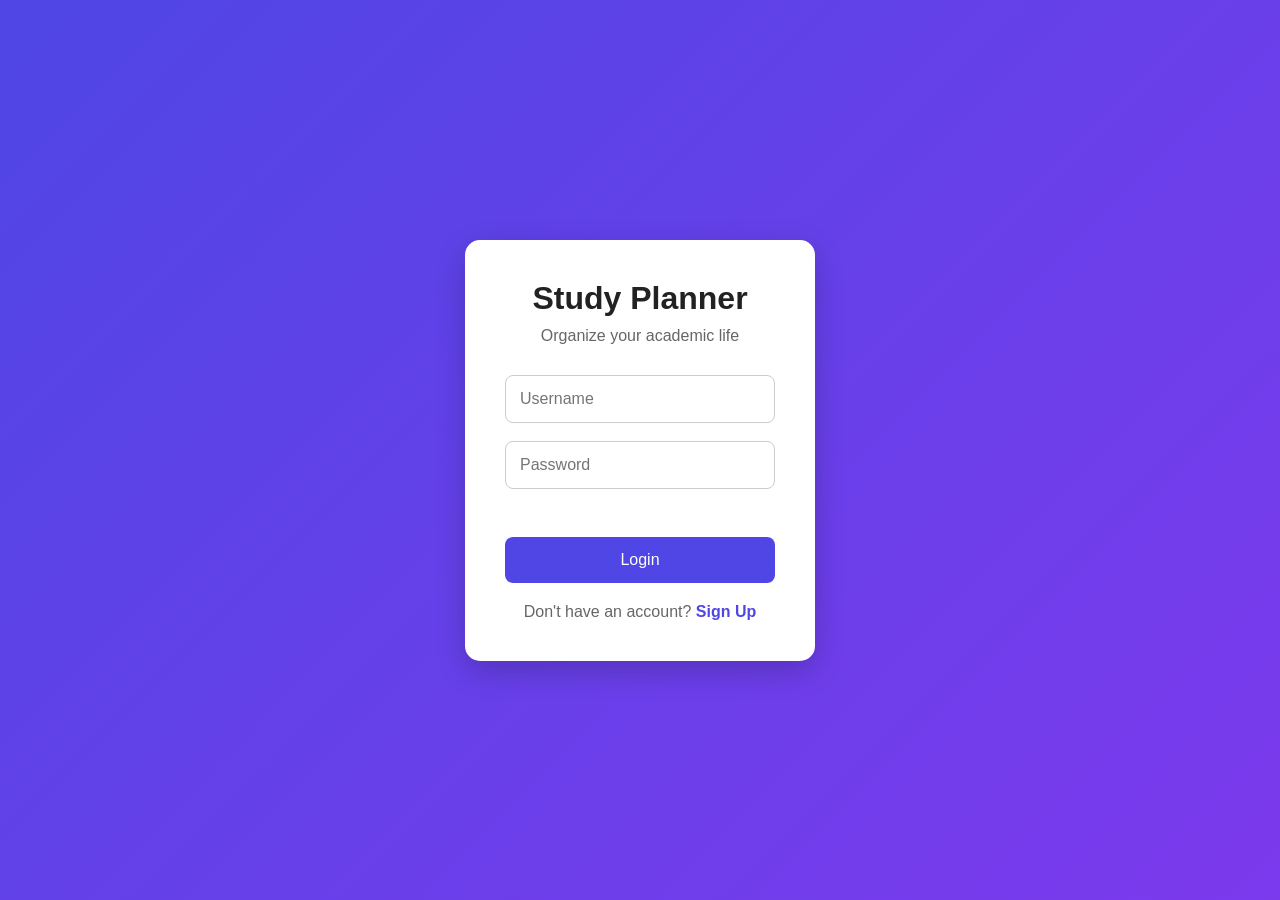
<file: index.html>
<!DOCTYPE html>
<html lang="en">
<head>
    <meta charset="UTF-8">
    <meta name="viewport" content="width=device-width, initial-scale=1.0">
    <title>Student Planner Login</title>
    <link rel="stylesheet" href="index.css">
</head>
<body>

    <div class="login-container">
        <h1>Study Planner</h1>
        <p>Organize your academic life</p>

        <form>
            <input id="userName" type="text" placeholder="Username" required>
            <div class="passRow">
            <input id="userPass" type="password" placeholder="Password" required>
            </div>
            <p id="msg"></p>
            <button type="button" id="loginBtn">Login</button>
        </form>

        <div class="signup-link">
            Don't have an account?  
            <a href="signup.html">Sign Up</a>
        </div>
    </div>
<script src="index.js"></script>
</body>
</html>
</file>
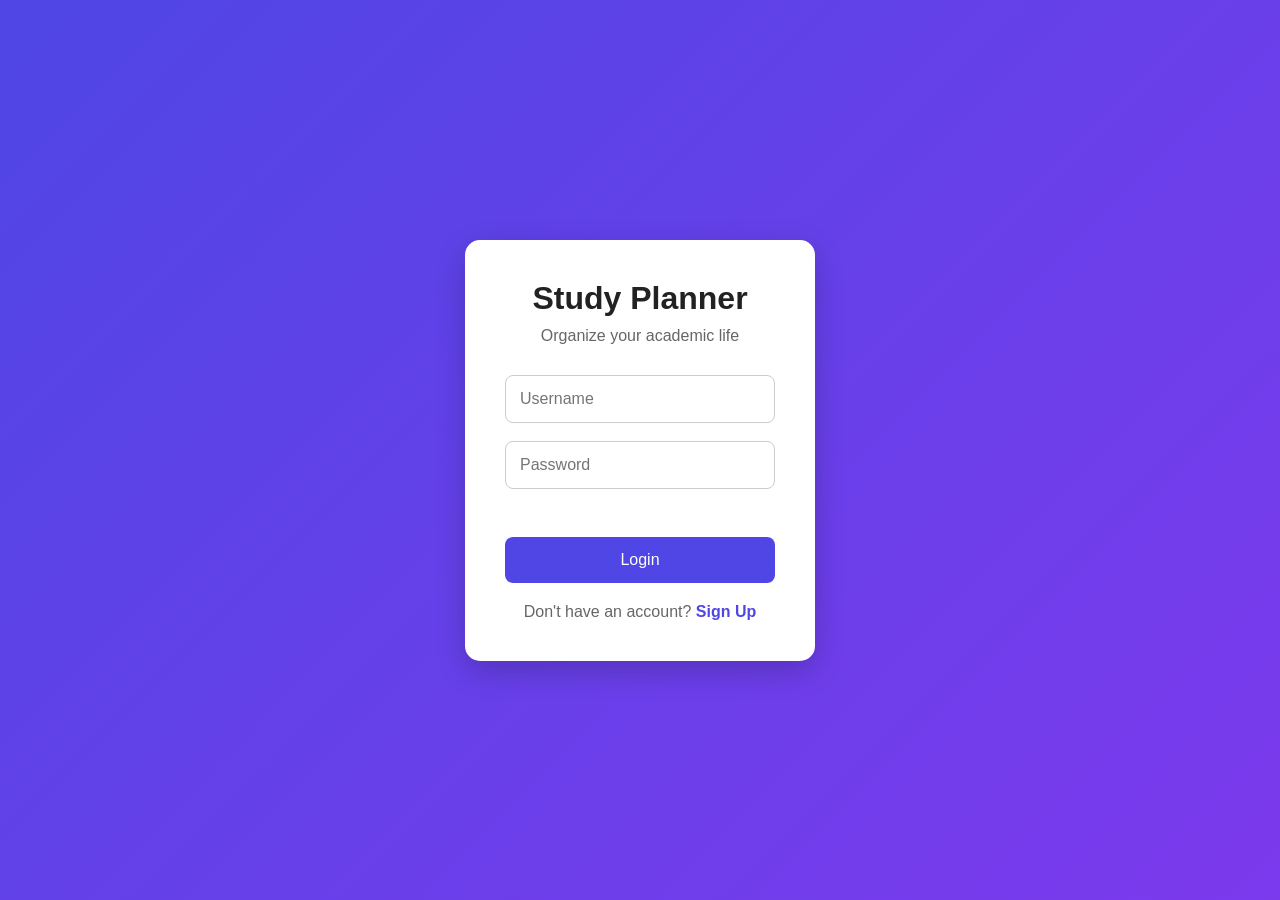
<file: dashboard.html>
<!DOCTYPE html>
<html lang="en">
<head>
    <meta charset="UTF-8">
    <meta name="viewport" content="width=device-width, initial-scale=1.0">
    <title>Student Planner Dashboard</title>
    <link rel="stylesheet" href="dashboard.css">
</head>

<body>
    <div class="dashboard">

        <aside class="sidebar">
            <div class="sidebar-top">
                <h1 id="welcomeTxt">Welcome, Student</h1>
                <p class="subtitle">Stay organized. Stay ahead.</p>
            </div>
            <div class="sidebar-middle">
                <button type="button" id="dashboardBtn">Dashboard</button>
                <button type="button" id="assignmentsBtn">Assignments</button>
                <button type="button" id="tasksBtn">Tasks</button>
                <button type="button" id="scheduleBtn">Schedule</button>

            </div>

            <div class="sidebar-bottom">
                <button id="logoutBtn">Logout</button>
            </div>
        </aside>

        <main class="main-content">
            
            <header class="main-header">
                <h2>Smart Planner</h2>
            
            </header>

            <section id="tasksSection" class="app-section hidden">
                <h2>Tasks</h2>
                <div class="task-row">
                <input id="taskInput" type="text" placeholder="Add a task">
                <button id="addTaskBtn">Add Task</button>
                </div>

                <ul id="taskList"></ul>
            </section>

            <section id="assignmentsSection" class="app-section hidden">
                <h2>Assignments</h2>
            </section>

            <section id="scheduleSection" class="app-section hidden">
                <h2>Schedule</h2>
            </section>
            <section id="homeSection" class="app-section">
                <h2>Dashboard Overview</h2>

                <div class="summary-grid">
                    <div class="summary-card">
                        <h3>Tasks</h3>
                     <p id="taskCount">0</p>
                 </div>

                 <div class="summary-card">
                        <h3>Assignments</h3>
                       <p id="assignmentCount">0</p>
                 </div>

                    <div class="summary-card">
                     <h3>Schedule</h3>
                     <p id="scheduleSummary">No schedule yet</p>
                    </div>
                </div>
            </section>
            </main>

    </div>

    <script src="dashboard.js"></script>
</body>
</html>
</file>
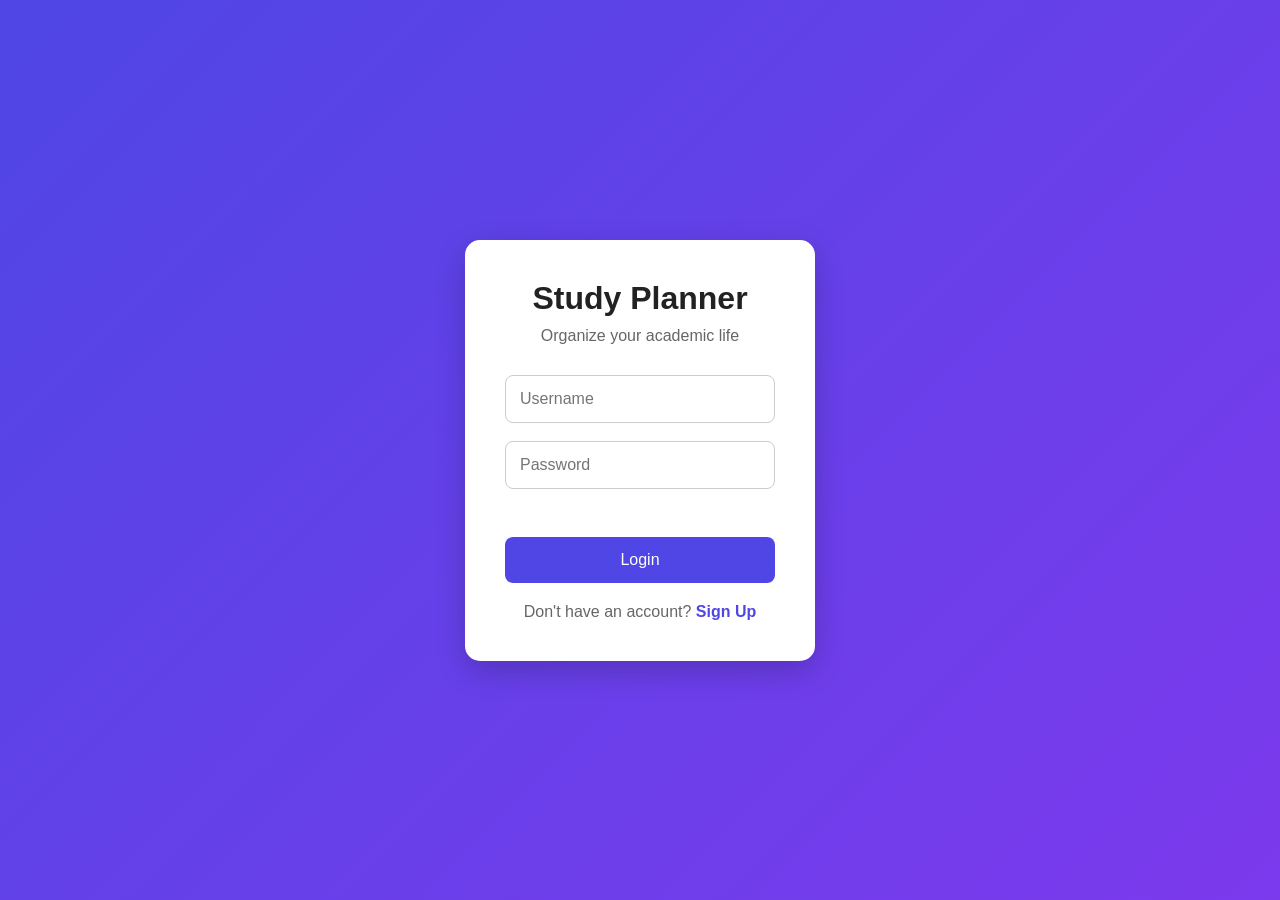
<file: login.html>
<!DOCTYPE html>
<html lang="en">
<head>
    <meta charset="UTF-8">
    <meta name="viewport" content="width=device-width, initial-scale=1.0">
    <title>Student Planner Login</title>
    <link rel="stylesheet" href="login.css">
</head>
<body>

    <div class="login-container">
        <h1>Study Planner</h1>
        <p>Organize your academic life</p>

        <form>
            <input id="userName" type="text" placeholder="Username" required>
            <div class="passRow">
            <input id="userPass" type="password" placeholder="Password" required>
            </div>
            <p id="msg"></p>
            <button type="button" id="loginBtn">Login</button>
        </form>

        <div class="signup-link">
            Don't have an account?
            <a href="signup.html">Sign Up</a>
        </div>
    </div>
<script src="login.js"></script>
</body>
</html>
</file>
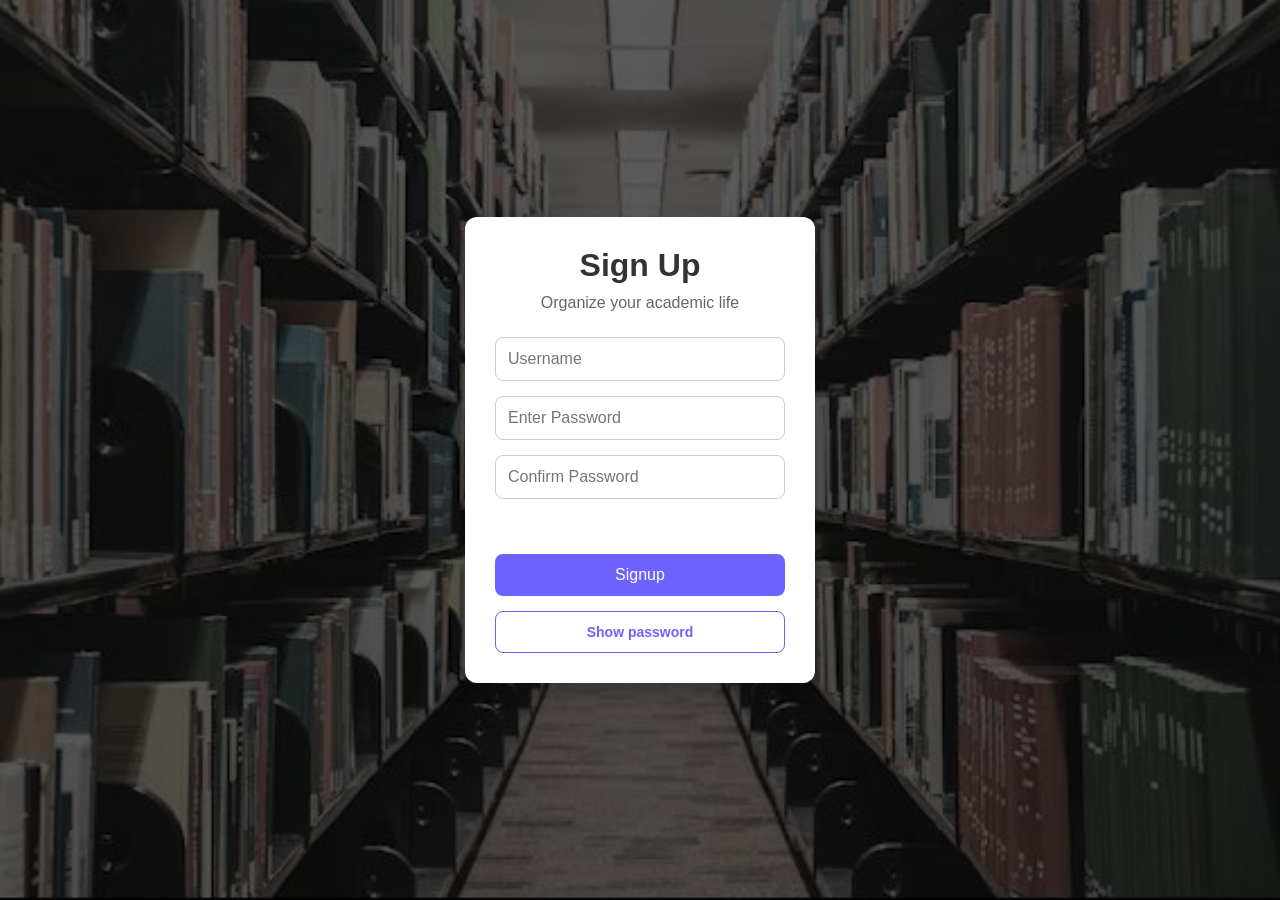
<file: signup.html>
<!DOCTYPE html>
<html lang="en">
<head>
    <meta charset="UTF-8">
    <meta name="viewport" content="width=device-width, initial-scale=1.0">
    <title>Student Planner Signup</title>
    <link rel="stylesheet" href="signup.css">
</head>
<body>

    <div class="signup-container">
        <h1>Sign Up</h1>
        <p>Organize your academic life</p>

        <form id="signupform">
            <input id="userName" type="text" placeholder="Username" required>
            <input id="userPass" type="password" placeholder="Enter Password" required>
            <input id="confirmUserPass" type="password" placeholder="Confirm Password" required>
            <p id="msg"></p>
            <button type="button" id="signupBtn">Signup</button>
        </form>
            <button id="showPass" type="button" onclick="togglePassword()">Show password</button>

    </div>
<script src="signup.js"></script>
</body>
</html>
</file>
<file: index.css>
* {
    margin: 0;
    padding: 0;
    box-sizing: border-box;
    font-family: Arial, sans-serif;
}

body {
    background: linear-gradient(135deg, #4f46e5, #7c3aed);
    height: 100vh;
    display: flex;
    justify-content: center;
    align-items: center;
}

.login-container {
    background: white;
    width: 350px;
    padding: 40px;
    border-radius: 15px;
    box-shadow: 0 10px 30px rgba(0,0,0,0.2);
    text-align: center;
}

.login-container h1 {
    margin-bottom: 10px;
    color: #222;
}

.login-container p {
    color: #666;
    margin-bottom: 30px;
}

input {
    width: 100%;
    padding: 14px;
    margin-bottom: 18px;
    border: 1px solid #ccc;
    border-radius: 8px;
    font-size: 16px;
    outline: none;
}

input:focus {
    border-color: #4f46e5;
}

button {
    width: 100%;
    padding: 14px;
    background: #4f46e5;
    color: white;
    border: none;
    border-radius: 8px;
    font-size: 16px;
    cursor: pointer;
    transition: 0.3s;
}

button:hover {
    background: #4338ca;
}

.signup-link {
    margin-top: 20px;
    color: #666;
}

.signup-link a {
    color: #4f46e5;
    text-decoration: none;
    font-weight: bold;
}
.passRow{
    display: flex;
    gap: 10px;
    align-items: center;
}
.passRow input{
    flex:1;
    margin-bottom: 18px;

}
#showPassBtn{
    width: auto;
    font-size: x-small;
   padding: 12px 16px;
   border-radius: 8px;
   background: #4f46e5;
   color: white;
   margin-left: 0;
   margin-bottom: 15px;
   transition: 0.3s;
}
#showPassBtn:hover{
    background: #352ba0;
}
</file>
<file: dashboard.css>
* {
    margin: 0;
    padding: 0;
    box-sizing: border-box;
    font-family: Arial, sans-serif;
}

body {
    min-height: 100vh;
    background: #dadce0;
    color: #222;
}

.dashboard {
    display: flex;
    min-height: 100vh;
}

/* Sidebar */
.sidebar {
    width: 270px;
    background: #1e1b4b;
    color: white;
    padding: 35px 25px;
    display: flex;
    flex-direction: column;
    justify-content: space-between;
}

.sidebar-top h1 {
    font-size: 28px;
    margin-bottom: 10px;
}

.subtitle {
    color: #c7d2fe;
    font-size: 14px;
}

#logoutBtn {
    width: 100%;
    padding: 14px;
    background: #dc2626;
    color: white;
    border: none;
    border-radius: 10px;
    font-size: 15px;
    cursor: pointer;
}

#logoutBtn:hover {
    background: #b91c1c;
}
.sidebar-middle{
    margin-top: 40px;
    display: flex;
    flex-direction: column;
    gap: 12px;
}

.sidebar-middle button{
    width: 100%;
    padding: 14px;
    border: none;
    border-radius: 10px;
    background: rgba(255,255,255,0.08);
    color: white;
    font-size: 15px;
    cursor: pointer;
    text-align: left;
    transition: 0.25s;
}

.sidebar-middle button:hover{
    background: rgba(255,255,255,0.18);
}

/* Main Content */
.main-content {
    flex: 1;
    padding: 55px 70px;
}

.main-header {
    margin-bottom: 35px;
}

.main-header h2 {
    font-size: 36px;
    margin-bottom: 8px;
}

.main-header p {
    color: #666;
    font-size: 16px;
}

/* Task Area */
.task-section {
    max-width: 750px;
}

.task-row {
    display: flex;
    gap: 12px;
    margin-bottom: 30px;
}

#taskInput {
    flex: 1;
    padding: 15px;
    border: 1px solid #d1d5db;
    border-radius: 10px;
    font-size: 16px;
    outline: none;
}

#taskInput:focus {
    border-color: #4f46e5;
}

#addTaskBtn {
    padding: 15px 24px;
    background: #4f46e5;
    color: white;
    border: none;
    border-radius: 10px;
    font-size: 15px;
    cursor: pointer;
}

    #addTaskBtn:hover {
        background: #4338ca;
}

/* Task List */
#taskList {
    list-style: none;
}

#taskList li {
    background: white;
    padding: 16px 20px;
    border-radius: 12px;
    margin-bottom: 14px;
    box-shadow: 0 4px 14px rgba(0,0,0,0.07);
    font-size: 16px;
}
.summary-grid {
    display: grid;
    grid-template-columns: repeat(3, 1fr);
    gap: 18px;
    margin-top: 25px;
}

.summary-card {
    background: white;
    padding: 24px;
    border-radius: 14px;
    box-shadow: 0 4px 14px rgba(0,0,0,0.07);
}

.summary-card h3 {
    color: #555;
    margin-bottom: 10px;
}

.summary-card p {
    font-size: 28px;
    font-weight: bold;
    color: #4f46e5;
}
.hidden{
    display: none;
}
</file>
<file: login.css>
* {
    margin: 0;
    padding: 0;
    box-sizing: border-box;
    font-family: Arial, sans-serif;
}

body {
    background: linear-gradient(135deg, #4f46e5, #7c3aed);
    height: 100vh;
    display: flex;
    justify-content: center;
    align-items: center;
}

.login-container {
    background: white;
    width: 350px;
    padding: 40px;
    border-radius: 15px;
    box-shadow: 0 10px 30px rgba(0,0,0,0.2);
    text-align: center;
}

.login-container h1 {
    margin-bottom: 10px;
    color: #222;
}

.login-container p {
    color: #666;
    margin-bottom: 30px;
}

input {
    width: 100%;
    padding: 14px;
    margin-bottom: 18px;
    border: 1px solid #ccc;
    border-radius: 8px;
    font-size: 16px;
    outline: none;
}

input:focus {
    border-color: #4f46e5;
}

button {
    width: 100%;
    padding: 14px;
    background: #4f46e5;
    color: white;
    border: none;
    border-radius: 8px;
    font-size: 16px;
    cursor: pointer;
    transition: 0.3s;
}

button:hover {
    background: #4338ca;
}

.signup-link {
    margin-top: 20px;
    color: #666;
}

.signup-link a {
    color: #4f46e5;
    text-decoration: none;
    font-weight: bold;
}
.passRow{
    display: flex;
    gap: 10px;
    align-items: center;
}
.passRow input{
    flex:1;
    margin-bottom: 18px;

}
#showPassBtn{
    width: auto;
    font-size: x-small;
   padding: 12px 16px;
   border-radius: 8px;
   background: #4f46e5;
   color: white;
   margin-left: 0;
   margin-bottom: 15px;
   transition: 0.3s;
}
#showPassBtn:hover{
    background: #352ba0;
}
</file>
<file: signup.css>
/* signup.css */

* {
    margin: 0;
    padding: 0;
    box-sizing: border-box;
    font-family: Arial, sans-serif;
}

body {
    min-height: 100vh;
    display: flex;
    justify-content: center;
    align-items: center;
   background-image: url("signupimage.jpg");
    background-size: cover;
    background-position: center;
    background-repeat: no-repeat;
}

.signup-container {
    width: 350px;
    background: white;
    padding: 30px;
    border-radius: 12px;
    text-align: center;
    box-shadow: 0 8px 20px rgba(0, 0, 0, 0.2);
}

.signup-container h1 {
    color: #333;
    margin-bottom: 10px;
}

.signup-container p {
    color: #666;
    margin-bottom: 25px;
}

form {
    display: flex;
    flex-direction: column;
    gap: 15px;
}

input {
    padding: 12px;
    border: 1px solid #ccc;
    border-radius: 8px;
    font-size: 16px;
    outline: none;
}

input:focus {
    border-color: #6c63ff;
}

button {
    padding: 12px;
    border: none;
    border-radius: 8px;
    background: #6c63ff;
    color: white;
    font-size: 16px;
    cursor: pointer;
}

button:hover {
    background: #554de8;
}

/* Show password button */
#showPass {
    margin-top: 15px;
    width: 100%;
    background: transparent;
    color: #6c63ff;
    border: 1px solid #6c63ff;
    font-size: 14px;
    font-weight: bold;
    transition: 0.3s ease;
}

#showPass:hover {
    background: #6c63ff;
    color: white;
}
</file>
